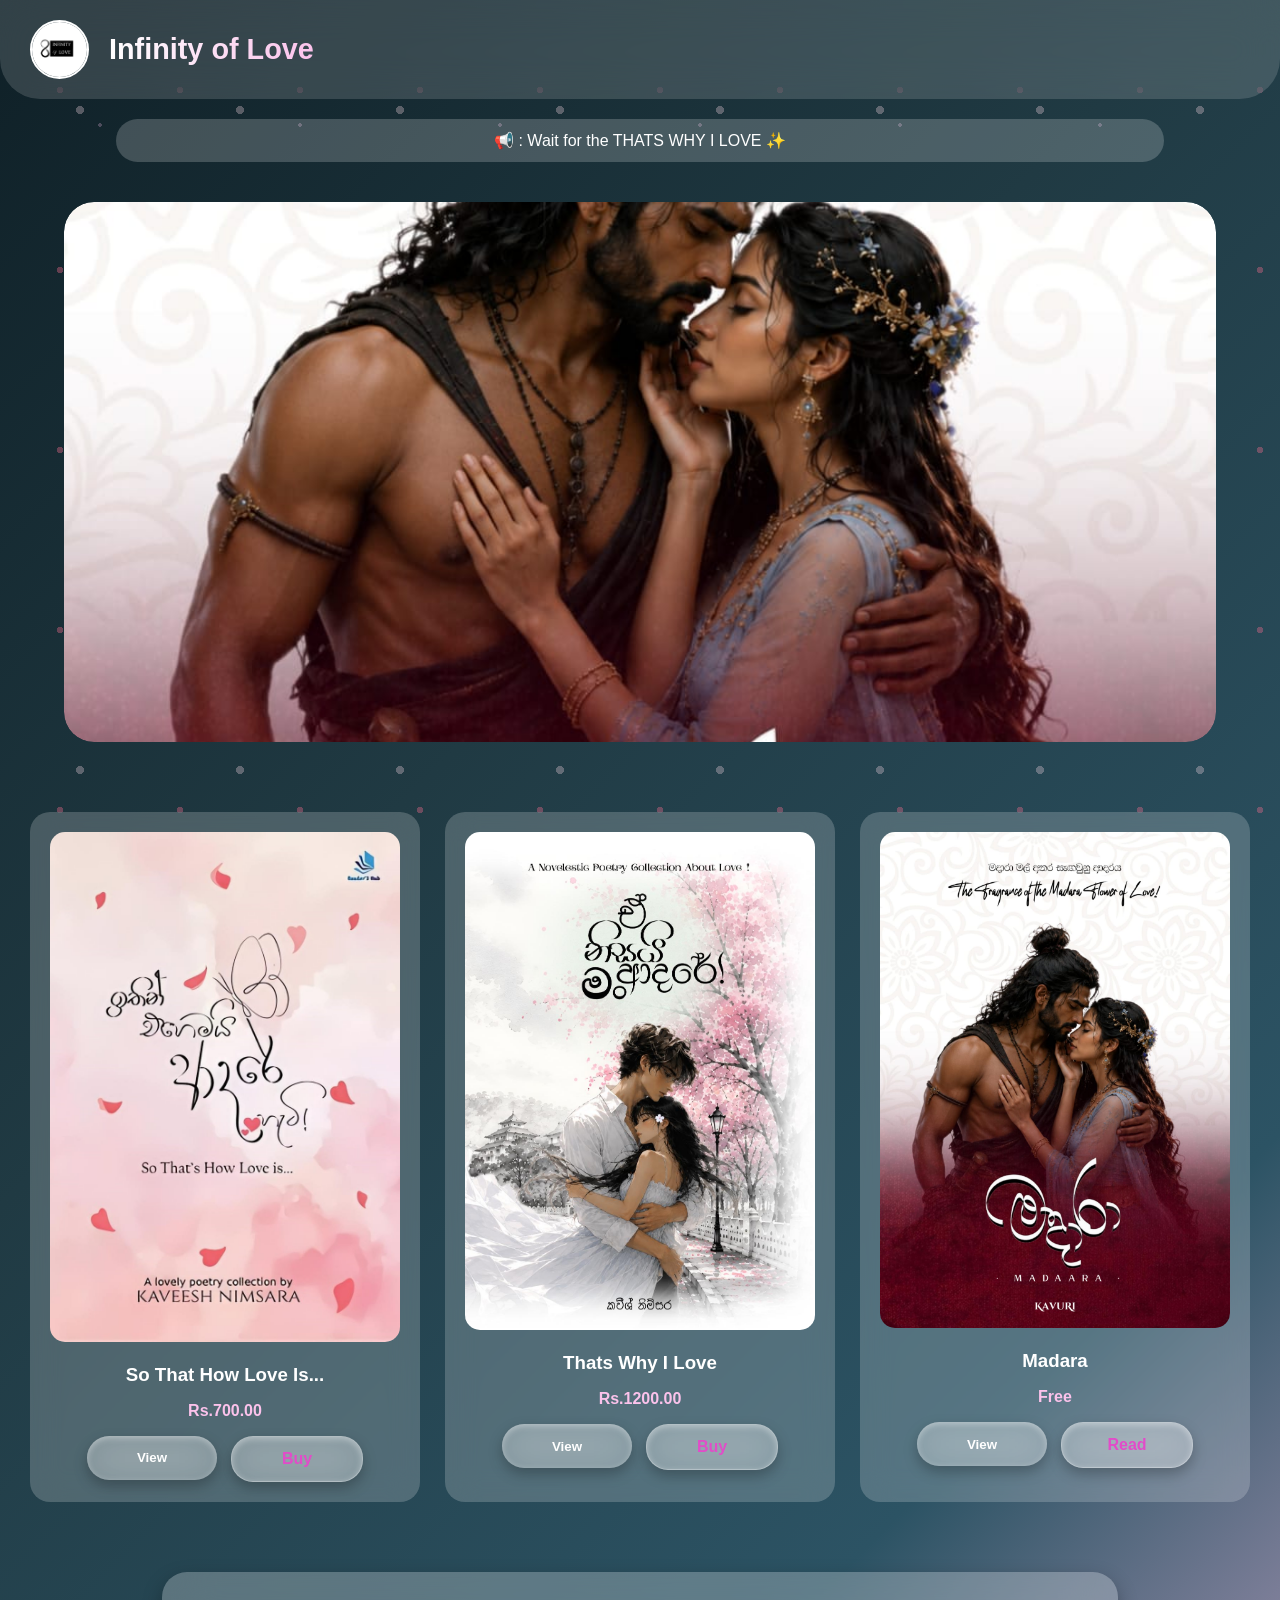
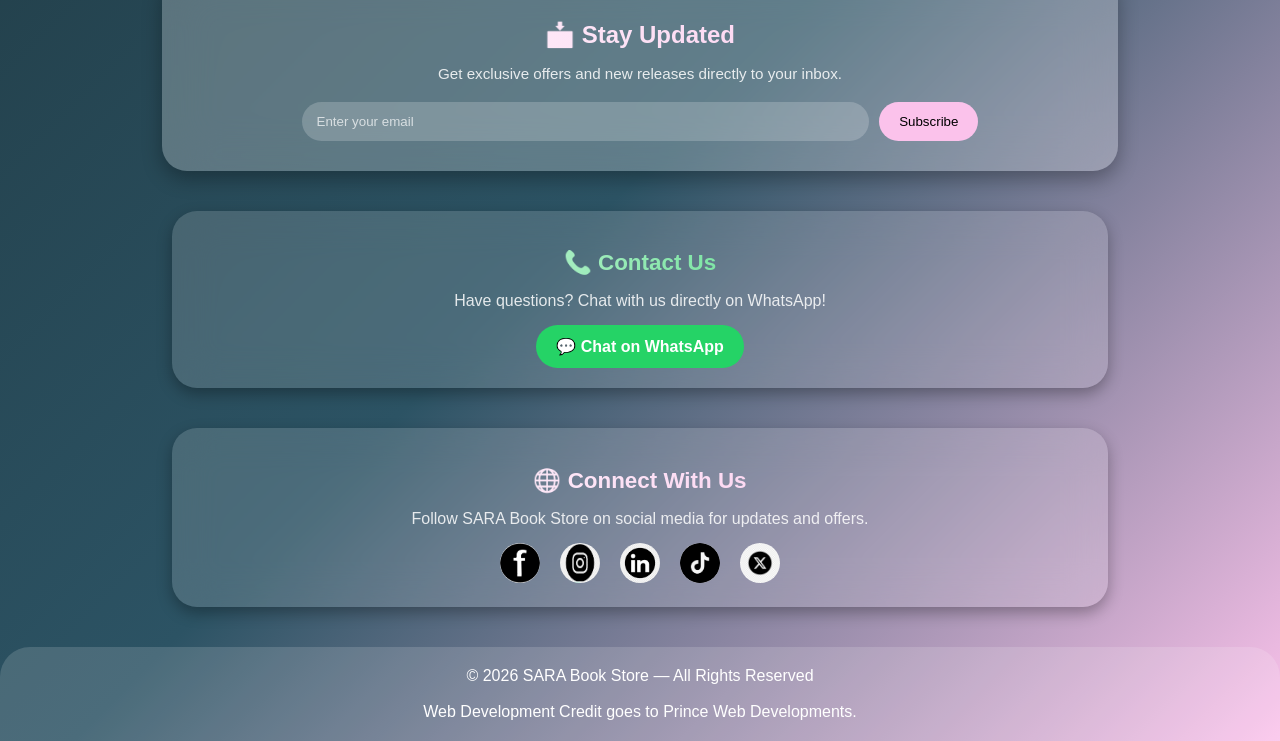
<file: index.html>
<!DOCTYPE html>
<html lang="en">
<head>
  <script async src="https://pagead2.googlesyndication.com/pagead/js/adsbygoogle.js?client=ca-pub-2616562064241582"
     crossorigin="anonymous"></script>
  <meta charset="UTF-8">
  <title>Infinity of Love</title>
  <meta name="description" content="A heartfelt journey exploring the nuances of love and relationships.">
<meta name="keywords" content="books, love, bookstore, infinitylove">
  <link rel="stylesheet" href="style.css">
</head>
<body>
  <!-- Smart iOS-style Header -->
  <header>
    <img src="pfp.jpeg" class="author-photo" alt="Author Photo">
    <h1>Infinity of Love</h1>
  </header>

  <!-- Announcement Bar -->
  <div class="news-bar">
    <div class="news-text">
      <div class="announcement" id="announcementBar">📢  : Wait for the THATS WHY I LOVE ✨</div>
    </div>
  </div>

  <!-- Slideshow -->
  <div class="slideshow">
    <div class="slides">
      <img src="madara cover page copy.jpeg" alt="Cover of MADAARA" class="slide active">
      <img src="so that cover page.jpeg" alt="Cover of So That’s How Love Is" class="slide">
      <img src="that why i love cover page.jpeg" alt="Cover of That’s Why I Love" class="slide">
    </div>
    <div class="bubble-nav" id="bubbleNav">
      <span data-index="0" class="active"></span>
      <span data-index="1"></span>
      <span data-index="2"></span>
    </div>
  </div>
  <!-- Slideshow Script -->
  <script>
    const slides = document.querySelectorAll(".slide");
    const dots = document.querySelectorAll("#bubbleNav span");
    let currentIndex = 0;

    function showSlide(index) {
      slides.forEach(s => s.classList.remove("active"));
      dots.forEach(d => d.classList.remove("active"));
      slides[index].classList.add("active");
      dots[index].classList.add("active");
      currentIndex = index;
    }

    dots.forEach(dot => {
      dot.addEventListener("click", () => showSlide(parseInt(dot.dataset.index)));
    });

    setInterval(() => {
      showSlide((currentIndex + 1) % slides.length);
    }, 7000);
  </script>

<!-- Manual Book Grid -->
<section class="book-grid">
  <!-- First Book -->
  <div class="book-card">
    <img src="so that cover page.jpeg" alt="ithin ehemayi adare hati">
    <h3>So That How Love Is...</h3>
    <p class="price">Rs.700.00</p>
    <div class="book-buttons">
      <button class="view-btn" onclick="location.href='so-that-love.html'">View</button>

      <a href="https://readershub.lk/product/%e0%b6%89%e0%b6%ad%e0%b7%92%e0%b6%b1%e0%b7%8a-%e0%b6%91%e0%b7%84%e0%b7%99%e0%b6%b8%e0%b6%ba%e0%b7%92-%e0%b6%86%e0%b6%af%e0%b6%bb%e0%b7%9a-%e0%b7%84%e0%b7%90%e0%b6%a7%e0%b7%92-ithin-ehemai-adare-heti/" 
         target="_blank" class="buy-btn">Buy</a>
    </div>
  </div>

  <!-- Second Book -->
  <div class="book-card">
    <img src="that why i love cover page.jpeg" alt="e nisayi mn adare">
    <h3>Thats Why I Love</h3>
    <p class="price">Rs.1200.00</p>
    <div class="book-buttons">
      <button class="view-btn" onclick="location.href='thats-why-love.html'">View</button>

      <a href="https://wa.me/94707394526?text=Hi%20I%20want%20to%20buy%20Thats%20Why%20I%20Love%20book%0AName:%0AAdress:" 
         target="_blank" class="buy-btn">Buy</a>
    </div>
  </div>

  <!-- Third Book -->
  <div class="book-card">
    <img src="madara cover page.jpeg" alt="madara">
    <h3>Madara</h3>
    <p class="price">Free</p>
    <div class="book-buttons">
      <button class="view-btn" onclick="location.href='madara.html'">View</button>


      <a href="https://www.wattpad.com/story/412340259?utm_source=android&utm_medium=link&utm_content=story_info&wp_page=story_details_button&wp_uname=KaVuRi" 
         target="_blank" class="buy-btn">Read</a>
    </div>
  </div>
</section>



  <!-- Newsletter -->
  <div class="newsletter">
    <h2>📩 Stay Updated</h2>
    <p>Get exclusive offers and new releases directly to your inbox.</p>
    <form class="newsletter-form" action="/subscribe" method="POST">
      <input type="email" placeholder="Enter your email" required>
      <button type="submit">Subscribe</button>
    </form>
  </div>
  <!-- WhatsApp Contact Section -->
  <section class="contact">
    <h2>📞 Contact Us</h2>
    <p>Have questions? Chat with us directly on WhatsApp!</p>
    <a href="https://wa.me/+94707394526?text=Hello%20SARA%20Book%20Store%2C%20I%20want%20to%20know%20more%20about%20your%20books!" 
       target="_blank" class="whatsapp-btn">
      💬 Chat on WhatsApp
    </a>
  </section>

  <!-- Social Media Connectivity -->
  <section class="social-connect">
    <h2>🌐 Connect With Us</h2>
    <p>Follow SARA Book Store on social media for updates and offers.</p>
    <div class="social-icons">
      <a href="https://facebook.com/YourPage" target="_blank"><img src="fb.png" alt="Facebook Logo"></a>
      <a href="https://instagram.com/YourPage" target="_blank"><img src="insta.png" alt="Instagram Logo"></a>
      <a href="https://linkedin.com/company/YourPage" target="_blank"><img src="linkdn.png" alt="LinkedIn Logo"></a>
      <a href="https://tiktok.com/@YourPage" target="_blank"><img src="tt.jpg" alt="TikTok Logo"></a>
      <a href="https://x.com/YourPage" target="_blank"><img src="X.jpg" alt="X Logo"></a>
    </div>
  </section>
  <script async src="https://pagead2.googlesyndication.com/pagead/js/adsbygoogle.js?client=ca-pub-2616562064241582"
     crossorigin="anonymous"></script>

  <!-- Footer -->
  <footer>
    © 2026 SARA Book Store — All Rights Reserved<br><br>
    Web Development Credit goes to Prince Web Developments.
  </footer>
</body>
</html>
</file>
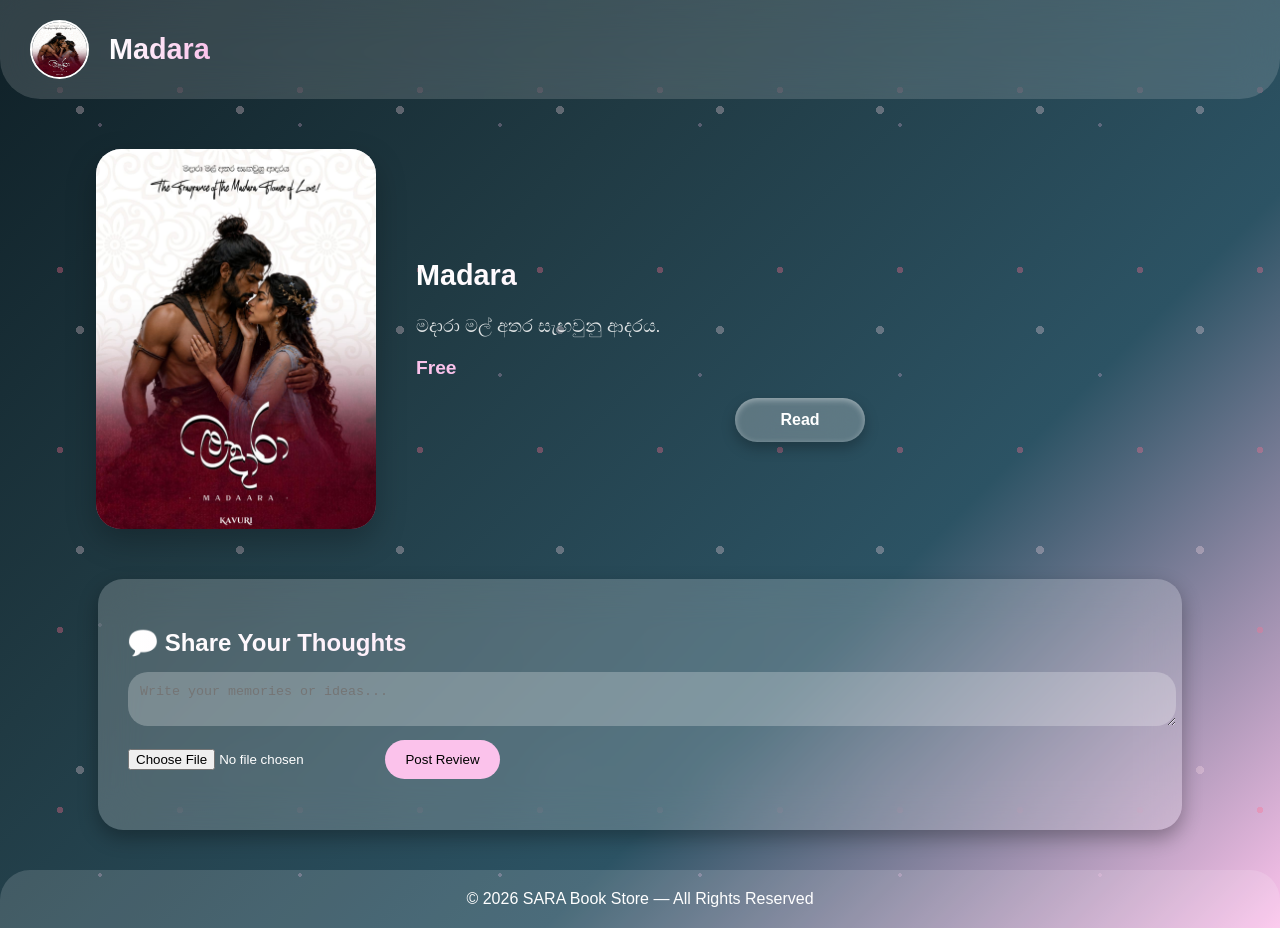
<file: madara.html>
<!DOCTYPE html>
<html lang="en">
<head>
  <script async src="https://pagead2.googlesyndication.com/pagead/js/adsbygoogle.js?client=ca-pub-2616562064241582"
     crossorigin="anonymous"></script>
  <meta charset="UTF-8">
  <title>Madara</title>
  <meta name="description" content="A heartfelt journey exploring the nuances of love and relationships.">
<meta name="keywords" content="books, love, bookstore, infinitylove">
  <link rel="stylesheet" href="style.css">
</head>
<body>
  <header>
    <img src="madara cover page.jpeg" class="author-photo" alt="Book Cover">
    <h1>Madara</h1>
  </header>

  <section class="book-detail-section">
    <div class="book-bubble">
      <img src="madara cover page.jpeg" alt="Book Cover">
    </div>
    <div class="book-info">
      <h2>Madara</h2>
      <p class="description">මදාරා මල් අතර සැඟවුනු ආදරය.</p>
      <p class="price">Free</p>
      <div class="book-buttons">
        <a href="https://www.wattpad.com/story/412340259" target="_blank" class="read-btn">Read</a>
      </div>
    </div>
  </section>

  <section class="review-center" data-book="madara">
    <h2>💬 Share Your Thoughts</h2>
    <form class="review-form" id="reviewForm">
      <textarea id="reviewText" placeholder="Write your memories or ideas..." required></textarea>
      <input type="file" id="reviewImage" accept="image/*">
      <button type="submit">Post Review</button>
    </form>
    <div class="reviews" id="reviewsList"></div>
  </section>
  <script async src="https://pagead2.googlesyndication.com/pagead/js/adsbygoogle.js?client=ca-pub-2616562064241582"
     crossorigin="anonymous"></script>

  <footer>© 2026 SARA Book Store — All Rights Reserved</footer>

  <script src="reviews.js"></script>
</body>
</html>
</file>
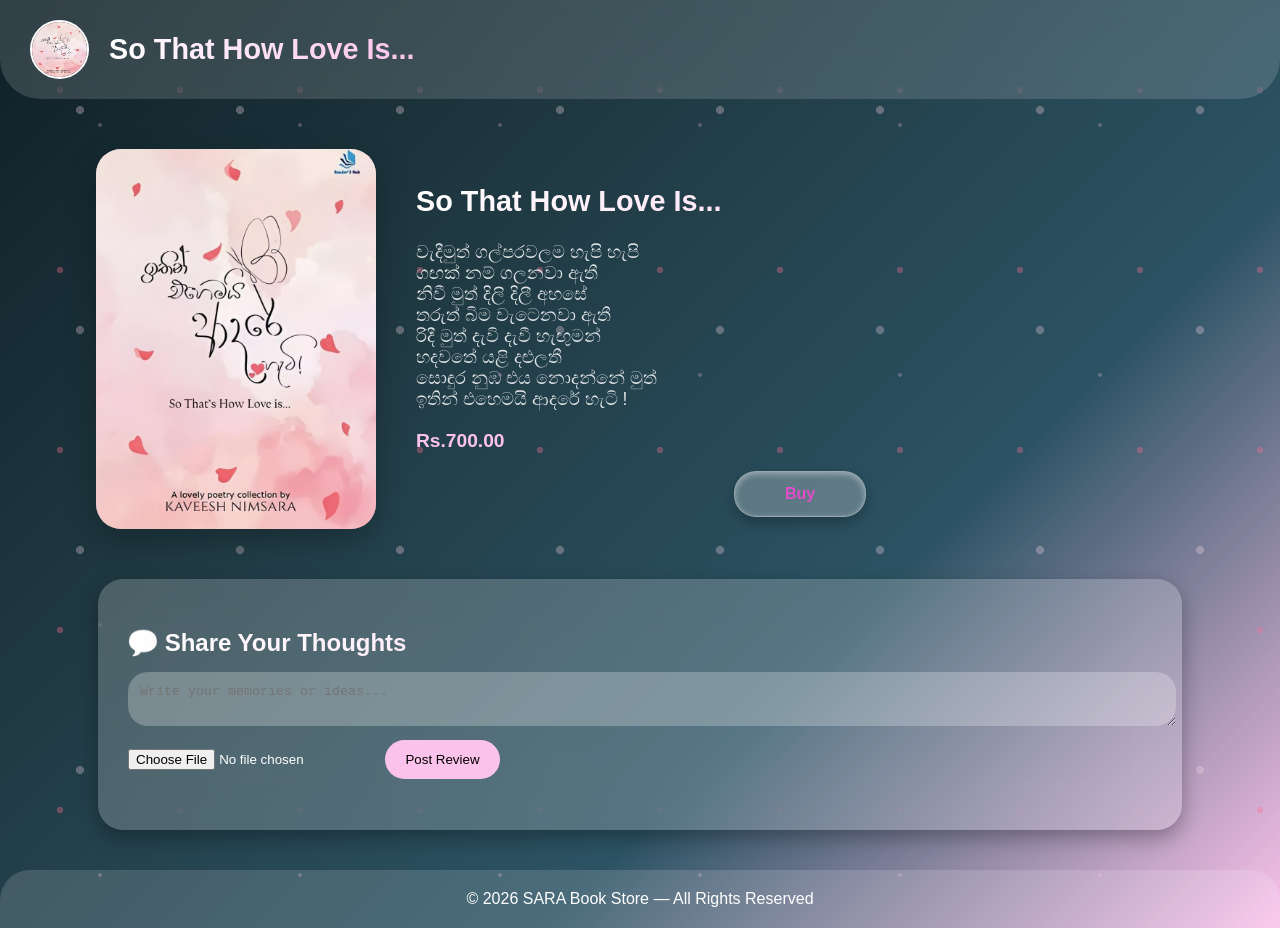
<file: so-that-love.html>
<!DOCTYPE html>
<html lang="en">
<head>
  <script async src="https://pagead2.googlesyndication.com/pagead/js/adsbygoogle.js?client=ca-pub-2616562064241582"
     crossorigin="anonymous"></script>
  <meta charset="UTF-8">
  <title>So That How Love Is...</title>
  <meta name="description" content="A heartfelt journey exploring the nuances of love and relationships.">
<meta name="keywords" content="books, love, bookstore, infinitylove">
  <meta name="description" content="A heartfelt journey exploring the nuances of love and relationships.">
<meta name="keywords" content="books, love, bookstore, infinitylove">
  <link rel="stylesheet" href="style.css">
</head>
<body>
  <header>
    <img src="so that cover page.jpeg" class="author-photo" alt="Book Cover">
    <h1>So That How Love Is...</h1>
  </header>

  <section class="book-detail-section">
    <div class="book-bubble">
      <img src="so that cover page.jpeg" alt="Book Cover">
    </div>
    <div class="book-info">
      <h2>So That How Love Is...</h2>
      <p class="description">වැදීමුත් ගල්පරවලම හැපි හැපි</br>
ගඟක් නම් ගලනවා ඇතී</br>
නිවී මුත් දිලි දිලී අහසේ</br>
තරුත් බිම වැටෙනවා ඇතී</br>
රිදී මුත් දැවි දැවී හැඟුමන්</br>
හදවතේ යළි දළුලතී</br>
සොඳුර නුඹ එය නොදන්නේ මුත්</br>
ඉතින් එහෙමයි ආදරේ හැටි !</p>
      <p class="price">Rs.700.00</p>
      <div class="book-buttons">
        <a href="https://readershub.lk/product/%e0%b6%89%e0%b6%ad%e0%b7%92%e0%b6%b1%e0%b7%8a-%e0%b6%91%e0%b7%84%e0%b7%99%e0%b6%b8%e0%b6%ba%e0%b7%92-%e0%b6%86%e0%b6%af%e0%b6%bb%e0%b7%9a-%e0%b7%84%e0%b7%90%e0%b6%a7%e0%b7%92-ithin-ehemai-adare-heti/" target="_blank" class="buy-btn">Buy</a>
      </div>
    </div>
  </section>

  <section class="review-center" data-book="so-that-love">
    <h2>💬 Share Your Thoughts</h2>
    <form class="review-form" id="reviewForm">
      <textarea id="reviewText" placeholder="Write your memories or ideas..." required></textarea>
      <input type="file" id="reviewImage" accept="image/*">
      <button type="submit">Post Review</button>
    </form>
    <div class="reviews" id="reviewsList"></div>
  </section>
<script async src="https://pagead2.googlesyndication.com/pagead/js/adsbygoogle.js?client=ca-pub-2616562064241582"
     crossorigin="anonymous"></script>
  <footer>© 2026 SARA Book Store — All Rights Reserved</footer>

  <!-- Dynamic Review Script -->
  <script src="reviews.js"></script>
</body>
</html>
</file>
<file: style.css>
/* Global */
body {
  margin: 0;
  font-family: -apple-system, BlinkMacSystemFont, 'SF Pro Display', sans-serif;
  background: linear-gradient(135deg, #0f2027, #203a43, #2c5364, #fbc2eb);
  color: #fff;
  animation: fadeIn 1.2s ease-in;
}
@keyframes fadeIn { from { opacity: 0; } to { opacity: 1; } }

/* Header */
header {
  display: flex;
  align-items: center;
  justify-content: flex-start;
  padding: 20px 30px;
  background: rgba(255,255,255,0.15);
  backdrop-filter: blur(20px);
  border-bottom-left-radius: 40px;
  border-bottom-right-radius: 40px;
  gap: 20px;
}
.author-photo {
  width: 55px; height: 55px;
  border-radius: 50%;
  border: 2px solid white;
}
header h1 {
  font-size: 1.8em;
  font-weight: 600;
  background: linear-gradient(90deg,#fff,#fbc2eb);
  -webkit-background-clip: text;
  -webkit-text-fill-color: transparent;
  margin: 0;
}

/* Announcement Bar */
.news-bar { 
  background: rgba(255,255,255,0.2); 
  padding: 12px; text-align: center; 
  border-radius: 30px; margin: 20px auto; 
  width: 80%; overflow: hidden; 
}
.news-text { 
  display: inline-block; white-space: nowrap; 
  animation: scrollText 15s linear infinite; 
  font-weight: 500; 
}
@keyframes scrollText {
  0% { transform: translateX(100%); }
  100% { transform: translateX(-100%); }
}

/* Slideshow */
.slideshow { 
  position: relative; max-width: 90%; height: 60vh; 
  margin: 40px auto; overflow: hidden; border-radius: 30px; 
}
.slide { 
  position: absolute; top: 0; left: 0; 
  width: 100%; height: 100%; object-fit: cover; 
  border-radius: 30px; opacity: 0; transition: opacity 1s; 
}
.slide.active { opacity: 1; z-index: 1; }
.bubble-nav { 
  position: absolute; bottom: 15px; left: 50%; 
  transform: translateX(-50%); display: flex; gap: 12px; 
}
.bubble-nav span { 
  width: 14px; height: 14px; border-radius: 50%; 
  background: rgba(255,255,255,0.6); cursor: pointer; 
  transition: transform 0.3s ease;
}
.bubble-nav span.active { background: #fbc2eb; transform: scale(1.2); }
/* Book Grid */
.book-grid { 
  display: grid; grid-template-columns: repeat(auto-fit, minmax(220px, 1fr)); 
  gap: 25px; padding: 30px; 
}
.book-card { 
  background: rgba(255,255,255,0.2); backdrop-filter: blur(15px);
  border-radius: 20px; padding: 20px; text-align: center; 
  transition: transform 0.4s ease, box-shadow 0.4s ease; 
}
.book-card:hover { transform: translateY(-8px) scale(1.03); box-shadow: 0 12px 28px rgba(0,0,0,0.2); }
.book-card img { width: 100%; border-radius: 15px; margin-bottom: 10px; }
.book-card h3 { margin: 8px 0; }
.price { font-size: 1em; font-weight: 600; color: #fbc2eb; }

/* Buttons */
.book-buttons {
  margin-top: 12px; display: flex; justify-content: center; gap: 14px;
}
.book-buttons a,
.book-buttons button {
  width: 130px; height: 44px;
  display: inline-flex; align-items: center; justify-content: center;
  border-radius: 22px; font-weight: 600;
  text-decoration: none; cursor: pointer;
  transition: all 0.35s ease;
  background: rgba(255,255,255,0.25);
  backdrop-filter: blur(18px); -webkit-backdrop-filter: blur(18px);
  box-shadow: inset 0 2px 6px rgba(255,255,255,0.4),
              0 6px 14px rgba(0,0,0,0.25);
}
.view-btn { background: linear-gradient(145deg, #ff6f91, #ff4d6d); color: #fff; border: none; }
.buy-btn { background: rgba(255,255,255,0.25); color: #e24cc9; border: 1px solid rgba(255,255,255,0.35); }
.read-btn { background: linear-gradient(145deg, #ff9f43, #e67e22); color: #fff; border: none; }
.book-buttons a:hover,
.book-buttons button:hover {
  transform: translateY(-3px) scale(1.07);
  box-shadow: 0 0 18px rgba(251,194,235,0.8);
}

/* Newsletter */
.newsletter { 
  background: rgba(255,255,255,0.25); backdrop-filter: blur(25px);
  padding: 30px; margin: 40px auto; width: 70%; 
  border-radius: 25px; text-align: center; 
  box-shadow: 0 8px 20px rgba(0,0,0,0.3);
}
.newsletter h2 { 
  margin-bottom: 10px; font-size: 1.5em; 
  background: linear-gradient(90deg,#fff,#fbc2eb);
  -webkit-background-clip: text; -webkit-text-fill-color: transparent;
}
.newsletter p { margin-bottom: 20px; font-size: 0.95em; color: rgba(255,255,255,0.85); }
.newsletter-form { display: flex; justify-content: center; gap: 10px; }
.newsletter-form input {
  padding: 12px 15px; border-radius: 20px; border: none; outline: none;
  width: 60%; background: rgba(255,255,255,0.2); color: #fff;
}
.newsletter-form input::placeholder { color: rgba(255,255,255,0.7); }
.newsletter-form button {
  padding: 12px 20px; border: none; border-radius: 20px;
  background: #fbc2eb; color: #000; cursor: pointer; transition: all 0.3s ease;
}
.newsletter-form button:hover { box-shadow: 0 0 12px #fbc2eb; transform: scale(1.05); }
/* Contact */
.contact {
  text-align: center; margin: 40px auto; padding: 20px; width: 70%;
  background: rgba(255,255,255,0.15); backdrop-filter: blur(20px);
  border-radius: 25px; box-shadow: 0 6px 15px rgba(0,0,0,0.3);
}
.contact h2 {
  margin-bottom: 10px; font-size: 1.4em;
  background: linear-gradient(90deg,#fff,#25D366);
  -webkit-background-clip: text; -webkit-text-fill-color: transparent;
}
.contact p { margin-bottom: 15px; color: rgba(255,255,255,0.85); }
.whatsapp-btn {
  display: inline-block; padding: 12px 20px; border-radius: 25px;
  background: #25D366; color: #fff; font-weight: 600; text-decoration: none;
  transition: all 0.3s ease;
}
.whatsapp-btn:hover { background: #1ebe5d; box-shadow: 0 0 12px #25D366; transform: scale(1.05); }

/* Social Media */
.social-connect {
  text-align: center; margin: 40px auto; padding: 20px; width: 70%;
  background: rgba(255,255,255,0.15); backdrop-filter: blur(20px);
  border-radius: 25px; box-shadow: 0 6px 15px rgba(0,0,0,0.3);
}
.social-connect h2 {
  margin-bottom: 10px; font-size: 1.4em;
  background: linear-gradient(90deg,#fff,#fbc2eb);
  -webkit-background-clip: text; -webkit-text-fill-color: transparent;
}
.social-connect p { margin-bottom: 15px; color: rgba(255,255,255,0.85); }
.social-icons {
  display: flex; justify-content: center; gap: 20px;
}
.social-icons img {
  width: 40px; height: 40px; border-radius: 50%;
  transition: transform 0.3s ease, box-shadow 0.3s ease;
}
.social-icons img:hover {
  transform: scale(1.15);
  box-shadow: 0 0 12px rgba(255,255,255,0.6);
}

/* Footer */
footer { 
  text-align: center; padding: 20px; 
  background: rgba(255,255,255,0.15); 
  border-top-left-radius: 30px; border-top-right-radius: 30px; 
}
/* Book detail section layout */
.book-detail-section {
  display: flex;
  align-items: center;
  justify-content: center;
  gap: 40px;
  margin: 50px auto;
  width: 85%;
}

/* Rectangular water bubble around book cover */
.book-bubble {
  width: 280px;
  height: 380px;
  border-radius: 25px; /* rectangular with rounded corners */
  background: radial-gradient(circle at 30% 30%, rgba(255,255,255,0.4), rgba(251,194,235,0.25));
  backdrop-filter: blur(20px);
  display: flex;
  align-items: center;
  justify-content: center;
  box-shadow: inset 0 8px 20px rgba(255,255,255,0.5),
              0 12px 30px rgba(0,0,0,0.25);
  overflow: hidden;
}

.book-bubble img {
  width: 100%;
  height: auto;
  border-radius: 15px;
}

/* Description styling */
.book-info {
  flex: 1;
  color: #fff;
}

.book-info h2 {
  font-size: 1.8em;
  background: linear-gradient(90deg,#fff,#fbc2eb);
  -webkit-background-clip: text;
  -webkit-text-fill-color: transparent;
}

.book-info .description {
  margin: 20px 0;
  font-size: 1.1em;
  color: rgba(255,255,255,0.85);
}

.book-info .price {
  font-size: 1.2em;
  font-weight: bold;
  color: #fbc2eb;
}

/* Responsive tweaks */
@media (max-width: 768px) {
  .book-detail-section {
    flex-direction: column;
    text-align: center;
  }
  .book-bubble {
    margin-bottom: 20px;
  }
}

/* Review Center */
.review-center {
  background: rgba(255,255,255,0.2); backdrop-filter: blur(20px);
  border-radius: 25px; padding: 30px; margin: 40px auto; width: 80%;
  box-shadow: 0 8px 20px rgba(0,0,0,0.3);
}
.review-center h2 {
  margin-bottom: 15px; font-size: 1.5em;
  background: linear-gradient(90deg,#fff,#fbc2eb);
  -webkit-background-clip: text; -webkit-text-fill-color: transparent;
}
.review-form textarea {
  width: 100%; padding: 12px; border-radius: 20px;
  border: none; background: rgba(255,255,255,0.25); color: #fff;
  margin-bottom: 10px;
}
.review-form input[type="file"] { margin-bottom: 10px; }
.review-form button {
  padding: 12px 20px; border-radius: 20px; background: #fbc2eb;
  border: none; cursor: pointer; transition: 0.3s;
}
.review-form button:hover { transform: scale(1.05); box-shadow: 0 0 12px #fbc2eb; }
.reviews { margin-top: 20px; }

/* Responsive Tweaks */
@media (max-width: 768px) {
  .book-detail-section { flex-direction: column; text-align: center; }
  .book-bubble { margin-bottom: 20px; }
}
@media (max-width: 600px) {
  header { flex-direction: column; text-align: center; }
  .slideshow { height: 40vh; }
  .newsletter { width: 90%; }
}
@media (max-width: 480px) {
  .slideshow .slide { height: 250px; }
  .book-grid { grid-template-columns: 1fr; gap: 10px; }
  .book-buttons a, .book-buttons button { width: 100%; margin-top: 5px; }
}

/* Crystallic Rose Rain Overlay */
body::before {
  content: ""; position: fixed; top: 0; left: 0;
  width: 100%; height: 100%; pointer-events: none;
  background-image: radial-gradient(circle, rgba(255,111,145,0.35) 3px, transparent 3px),
                    radial-gradient(circle, rgba(251,194,235,0.25) 2px, transparent 2px),
                    radial-gradient(circle, rgba(255,222,233,0.3) 4px, transparent 4px);
  background-size: 120px 180px, 200px 250px, 160px 220px;
  animation: crystalRain 18s linear infinite;
  z-index: 0;
}
@keyframes crystalRain {
  0%   { background-position: 0 0, 50px -100px, -80px 0; }
  50%  { background-position: 40px 300px, -60px 200px, 100px 400px; }
  100% { background-position: -40px 600px, 80px 500px, -120px 700px; }
}
header, .news-bar, .slideshow, .book-grid, .newsletter, .contact, .social-connect, footer, .book-detail-section, .review-center {
  position: relative; z-index: 1;
}
</file>
